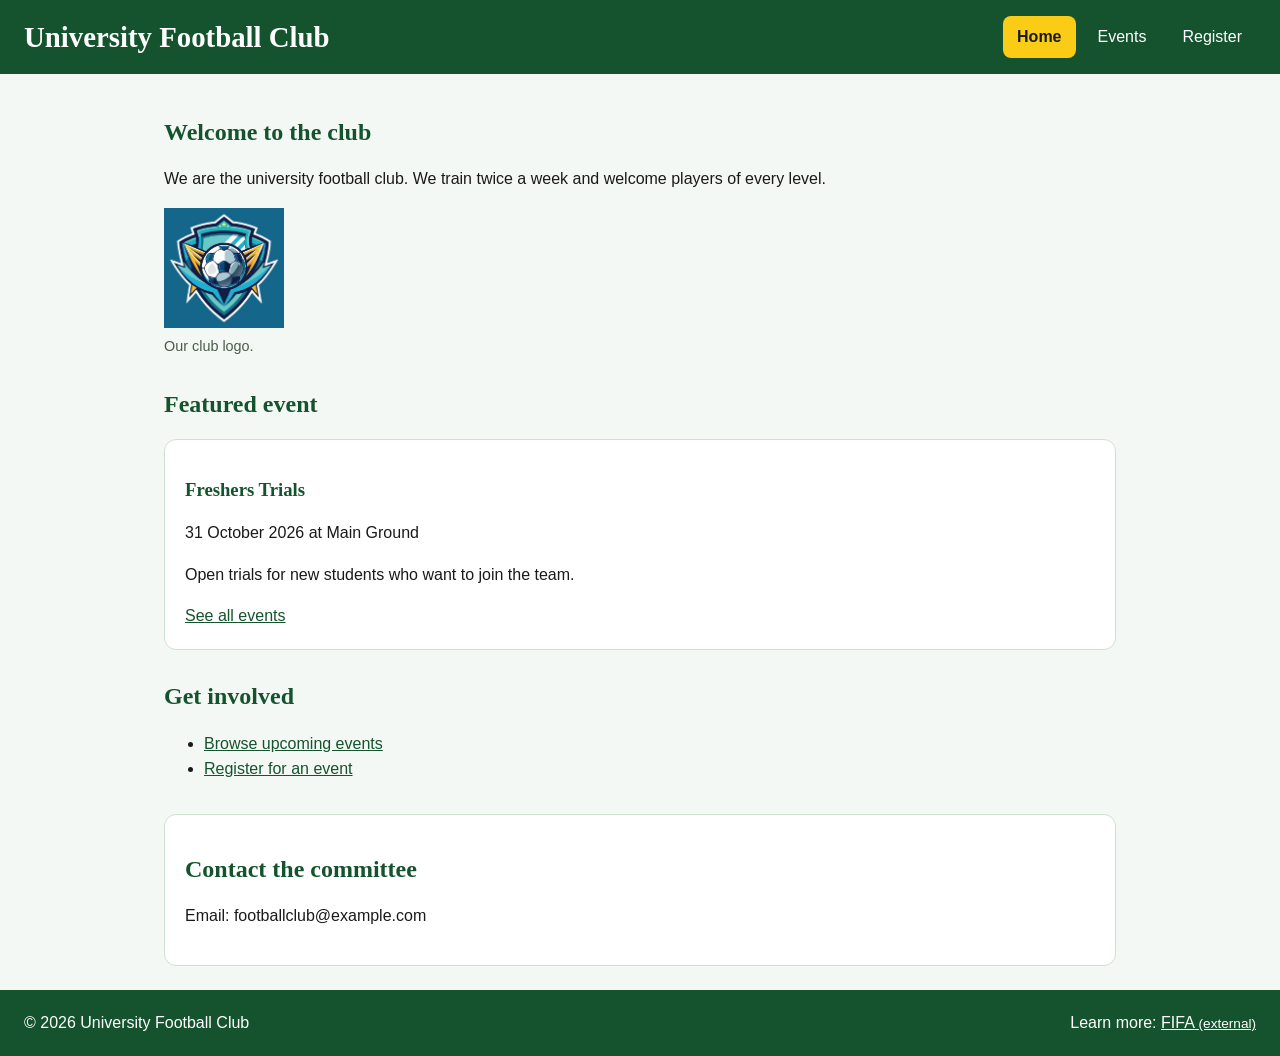
<file: index.html>
<!DOCTYPE html>
<html lang="en">

<head>
    <meta charset="UTF-8">
    <meta name="viewport" content="width=device-width, initial-scale=1.0">
    <title>University Football Club | Home</title>
    <link rel="stylesheet" href="css/style.css">
</head>

<body>
    <header>
        <h1>University Football Club</h1>
        <nav>
            <ul>
                <li><a href="index.html" class="active">Home</a></li>
                <li><a href="events.html">Events</a></li>
                <li><a href="register.html">Register</a></li>
            </ul>
        </nav>
    </header>

    <main>
        <section>
            <h2>Welcome to the club</h2>
            <p>We are the university football club. We train twice a week and welcome players of every level.</p>
            <figure>
                <img src="images/logo.png" alt="Football club logo: a football" width="120" height="120">
                <figcaption>Our club logo.</figcaption>
            </figure>
        </section>

        <section>
            <h2>Featured event</h2>
            <article>
                <h3>Freshers Trials</h3>
                <p><time datetime="2026-10-31">31 October 2026</time> at Main Ground</p>
                <p>Open trials for new students who want to join the team.</p>
                <a href="events.html">See all events</a>
            </article>
        </section>

        <section>
            <h2>Get involved</h2>
            <ul>
                <li><a href="events.html">Browse upcoming events</a></li>
                <li><a href="register.html">Register for an event</a></li>
            </ul>
        </section>

        <aside>
            <h2>Contact the committee</h2>
            <p>Email: footballclub@example.com</p>
        </aside>
    </main>

    <footer>
        <p>&copy; 2026 University Football Club</p>
        <p>Learn more: <a href="https://www.fifa.com/" target="_blank" rel="noopener noreferrer">FIFA</a></p>
    </footer>
</body>

</html>
</file>
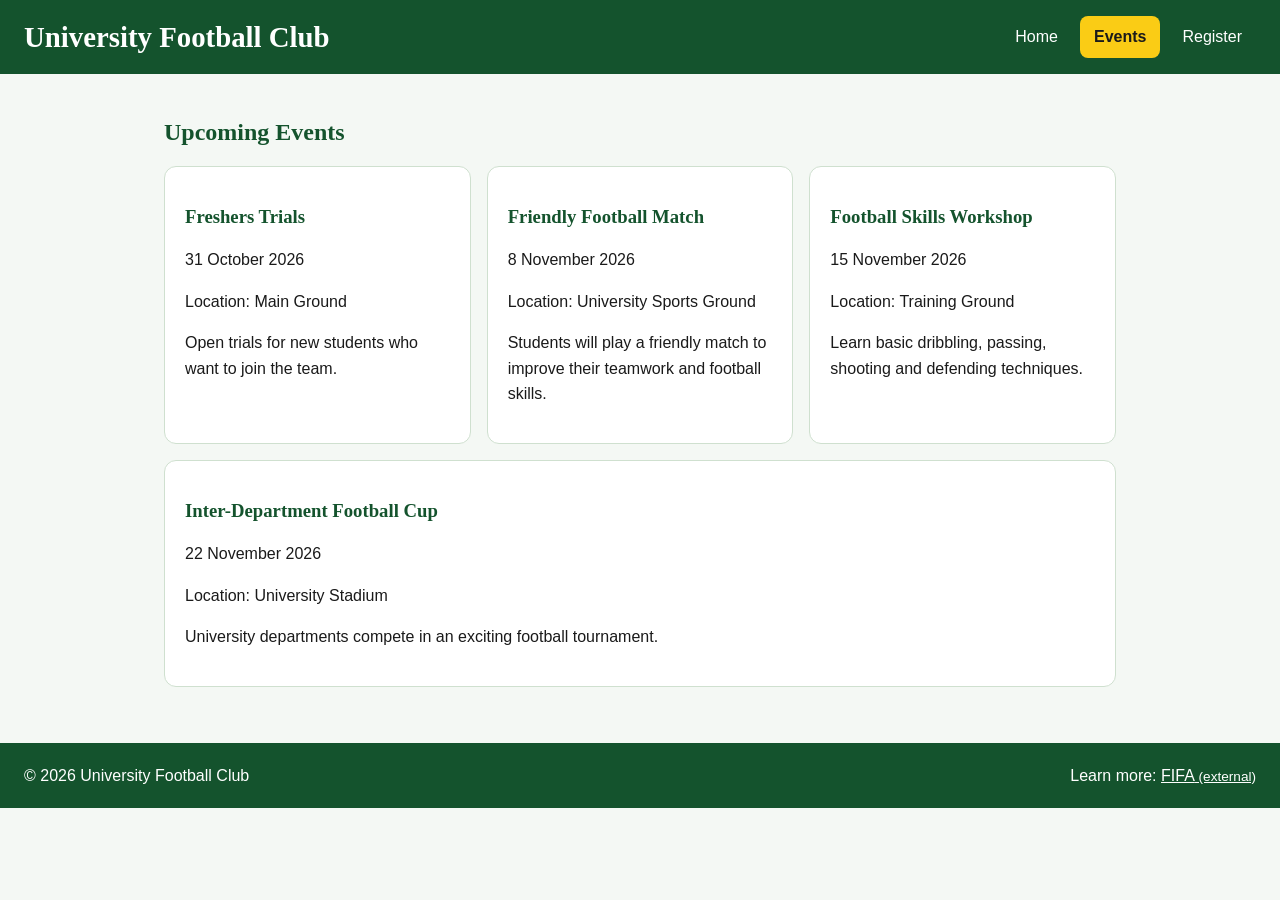
<file: events.html>
<!DOCTYPE html>
<html lang="en">

<head>
    <meta charset="UTF-8">
    <meta name="viewport" content="width=device-width, initial-scale=1.0">
    <title>University Football Club | Events</title>
    <link rel="stylesheet" href="css/style.css">
</head>

<body>
    <header>
        <h1>University Football Club</h1>
        <nav>
            <ul>
                <li><a href="index.html">Home</a></li>
                <li><a href="events.html" class="active">Events</a></li>
                <li><a href="register.html">Register</a></li>
            </ul>
        </nav>
    </header>

    <main>
        <section>
            <h2>Upcoming Events</h2>

            <div class="event-list">

                <article>
                    <h3>Freshers Trials</h3>
                    <p><time datetime="2026-10-31">31 October 2026</time></p>
                    <p>Location: Main Ground</p>
                    <p>Open trials for new students who want to join the team.</p>
                </article>

                <article>
                    <h3>Friendly Football Match</h3>
                    <p><time datetime="2026-11-08">8 November 2026</time></p>
                    <p>Location: University Sports Ground</p>
                    <p>Students will play a friendly match to improve their teamwork and football skills.</p>
                </article>

                <article>
                    <h3>Football Skills Workshop</h3>
                    <p><time datetime="2026-11-15">15 November 2026</time></p>
                    <p>Location: Training Ground</p>
                    <p>Learn basic dribbling, passing, shooting and defending techniques.</p>
                </article>

                <article>
                    <h3>Inter-Department Football Cup</h3>
                    <p><time datetime="2026-11-22">22 November 2026</time></p>
                    <p>Location: University Stadium</p>
                    <p>University departments compete in an exciting football tournament.</p>
                </article>

            </div>
        </section>
    </main>

    <footer>
        <p>&copy; 2026 University Football Club</p>
        <p>Learn more: <a href="https://www.fifa.com/" target="_blank" rel="noopener noreferrer">FIFA</a></p>
    </footer>
</body>

</html>
</file>
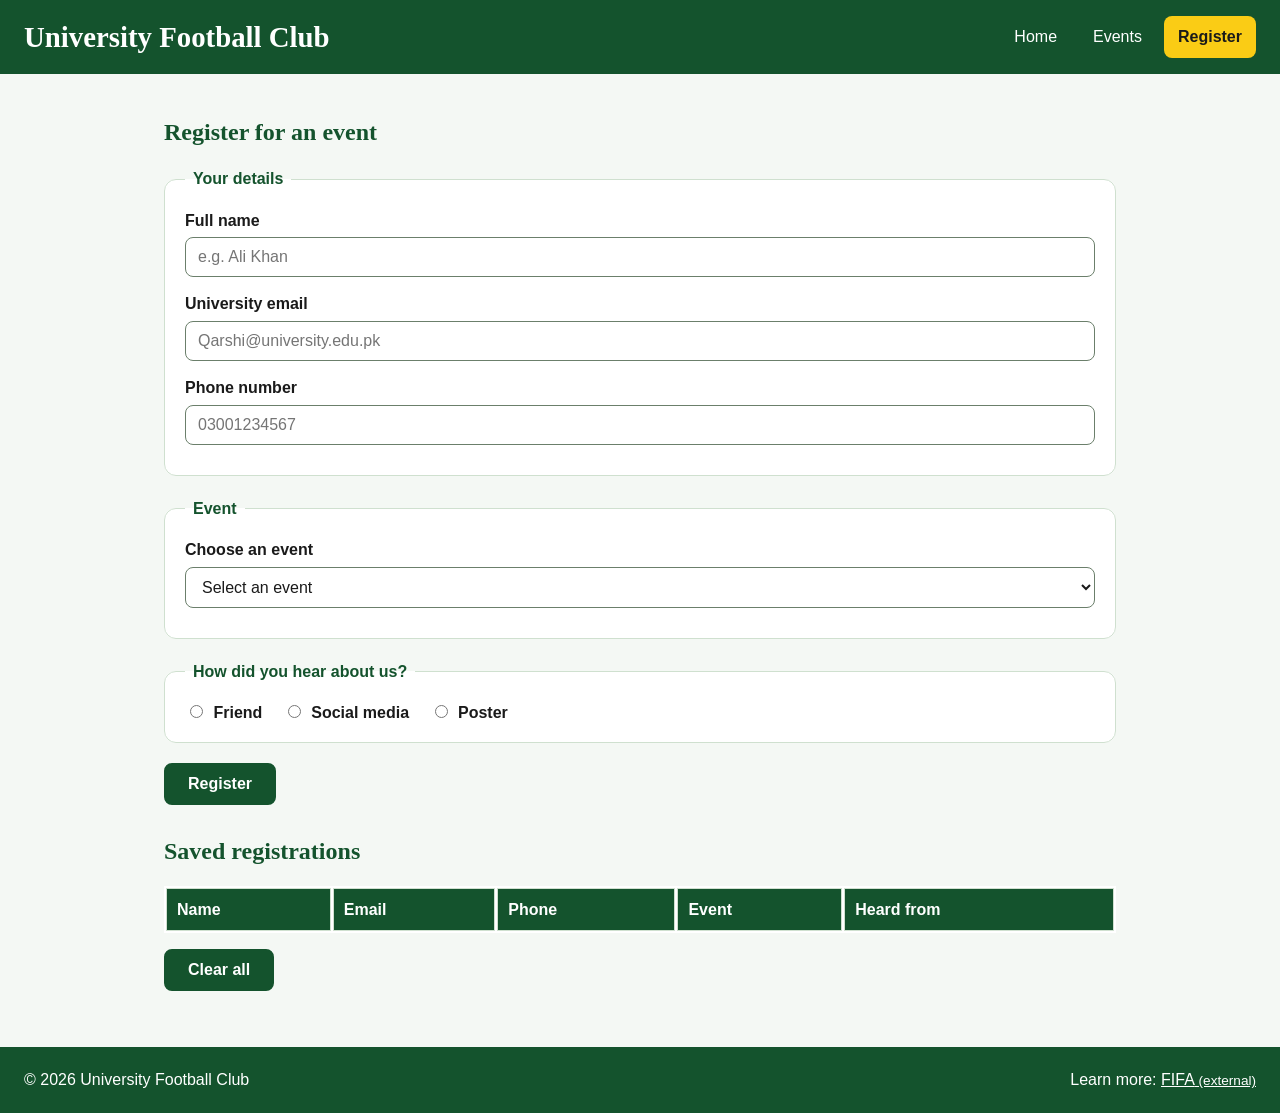
<file: register.html>
<!DOCTYPE html>
<html lang="en">

<head>
    <meta charset="UTF-8">
    <meta name="viewport" content="width=device-width, initial-scale=1.0">
    <title>University Football Club | Register</title>
    <link rel="stylesheet" href="css/style.css">
    <script src="js/register.js" defer></script>
</head>

<body>
    <header>
        <h1>University Football Club</h1>
        <nav>
            <ul>
                <li><a href="index.html">Home</a></li>
                <li><a href="events.html">Events</a></li>
                <li><a href="register.html" class="active">Register</a></li>
            </ul>
        </nav>
    </header>

    <main>
        <section>
            <h2>Register for an event</h2>
            <form id="register-form">
                <fieldset>
                    <legend>Your details</legend>

                    <label for="fullname">Full name</label>
                    <input type="text" id="fullname" name="fullname" required minlength="3" maxlength="50"
                        placeholder="e.g. Ali Khan">

                    <label for="email">University email</label>
                    <input type="email" id="email" name="email" required placeholder="Qarshi@university.edu.pk">

                    <label for="phone">Phone number</label>
                    <input type="tel" id="phone" name="phone" required pattern="03[0-9]{9}"
                        title="11 digits starting with 03" placeholder="03001234567">
                </fieldset>

                <fieldset>
                    <legend>Event</legend>

                    <label for="event">Choose an event</label>
                    <select id="event" name="event" required>
                        <option value="">Select an event</option>
                        <option value="Freshers Trials">Freshers Trials</option>
                        <option value="Friendly Football Match">Friendly Football Match</option>
                        <option value="Football Skills Workshop">Football Skills Workshop</option>
                        <option value="Inter-Department Football Cup">Inter-Department Football Cup</option>
                    </select>
                </fieldset>

                <fieldset>
                    <legend>How did you hear about us?</legend>

                    <input type="radio" id="hear-friend" name="hear" value="Friend" required>
                    <label for="hear-friend">Friend</label>

                    <input type="radio" id="hear-social" name="hear" value="Social media">
                    <label for="hear-social">Social media</label>

                    <input type="radio" id="hear-poster" name="hear" value="Poster">
                    <label for="hear-poster">Poster</label>
                </fieldset>

                <button type="submit">Register</button>
                <p id="message"></p>
            </form>
        </section>

        <section>
            <h2>Saved registrations</h2>
            <div class="table-wrap">
                <table>
                    <thead>
                        <tr>
                            <th>Name</th>
                            <th>Email</th>
                            <th>Phone</th>
                            <th>Event</th>
                            <th>Heard from</th>
                        </tr>
                    </thead>
                    <tbody id="registrations-body">
                    </tbody>
                </table>
            </div>
            <button type="button" id="clear-all">Clear all</button>
        </section>
    </main>

    <footer>
        <p>&copy; 2026 University Football Club</p>
        <p>Learn more: <a href="https://www.fifa.com/" target="_blank" rel="noopener noreferrer">FIFA</a></p>
    </footer>
</body>

</html>
</file>
<file: css/style.css>
/* ===== University Football Club: style.css ===== */
/* Follows CIT331 Lecture 3: selectors, box model, positioning, Flexbox, responsive design */

/* ---------- 1. Variables and base (custom properties, box-sizing, inheritance) ---------- */
:root {
  --brand: #14532d;
  --accent: #facc15;
  --bg: #f4f8f4;
  --surface: #ffffff;
  --text: #1a1a1a;
  --muted: #4b5b4b;
  --border: #cfe0cf;
  --space: 16px;
}

* {
  box-sizing: border-box;
}

body {
  margin: 0;
  font-family: "Segoe UI", Arial, sans-serif;
  font-size: 1rem;
  line-height: 1.6;
  color: var(--text);
  background: var(--bg);
}

img {
  max-width: 100%;
  height: auto;
}

/* ---------- 2. Headings and links (grouping selector, pseudo-classes) ---------- */
h1, h2, h3 {
  font-family: Georgia, "Times New Roman", serif;
  color: var(--brand);
  line-height: 1.2;
}

a {
  color: var(--brand);
}

a:hover {
  color: #000000;
}

/* Accessibility: always keep a clear focus outline */
a:focus, button:focus, input:focus, select:focus {
  outline: 3px solid #1d4ed8;
}

/* Attribute selector + pseudo-element: mark external links */
a[href^="https"]::after {
  content: " (external)";
  font-size: 0.85em;
}

/* ---------- 3. Header and navigation (Flexbox, sticky positioning) ---------- */
header {
  position: sticky;
  top: 0;
  background: var(--brand);
  padding: var(--space) 24px;
  display: flex;
  flex-direction: column;
  align-items: flex-start;
  gap: 12px;
}

header h1 {
  color: #ffffff;
  margin: 0;
  font-size: 1.4rem;
}

nav > ul {
  display: flex;
  flex-wrap: wrap;
  gap: 8px;
  list-style: none;
  margin: 0;
  padding: 0;
}

nav a {
  display: block;
  color: #ffffff;
  text-decoration: none;
  padding: 8px 14px;
  border-radius: 8px;
}

nav a:hover {
  background: rgba(255, 255, 255, 0.2);
  color: #ffffff;
}

nav a.active {
  background: var(--accent);
  color: var(--text);
  font-weight: bold;
}

nav a:focus, footer a:focus {
  outline: 3px solid #ffffff;
}

/* ---------- 4. Main area and cards (box model) ---------- */
main {
  max-width: 1000px;
  margin: 0 auto;
  padding: var(--space);
}

section {
  margin-bottom: 32px;
}

article, aside {
  background: var(--surface);
  border: 1px solid var(--border);
  border-radius: 12px;
  padding: 20px;
}

figure {
  margin: var(--space) 0;
}

figcaption {
  color: var(--muted);
  font-size: 0.9rem;
}

/* Event cards side by side (Flexbox) */
.event-list {
  display: flex;
  flex-wrap: wrap;
  gap: var(--space);
}

.event-list article {
  flex: 1 1 250px;
}

/* ---------- 5. Footer (Flexbox) ---------- */
footer {
  background: var(--brand);
  color: #ffffff;
  padding: 20px 24px;
  display: flex;
  flex-direction: column;
  gap: 8px;
}

footer p {
  margin: 0;
}

footer a {
  color: #ffffff;
}

footer a:hover {
  color: var(--accent);
}

/* ---------- 6. Forms ---------- */
fieldset {
  background: var(--surface);
  border: 1px solid var(--border);
  border-radius: 12px;
  padding: 16px 20px;
  margin: 0 0 20px;
}

legend {
  font-weight: bold;
  color: var(--brand);
  padding: 0 8px;
}

label {
  font-weight: bold;
}

/* Attribute selectors for input types */
input[type="text"], input[type="email"], input[type="tel"], select {
  display: block;
  width: 100%;
  padding: 10px 12px;
  margin: 4px 0 14px;
  border: 1px solid #6b7f6b;
  border-radius: 8px;
  font-family: inherit;
  font-size: 1rem;
  background: #ffffff;
  color: var(--text);
}

input[type="radio"] {
  margin-right: 6px;
}

/* Adjacent sibling combinator: label right after a radio */
input[type="radio"] + label {
  margin-right: 16px;
}

button {
  background: var(--brand);
  color: #ffffff;
  font-family: inherit;
  font-size: 1rem;
  font-weight: bold;
  padding: 10px 22px;
  border: 2px solid var(--brand);
  border-radius: 8px;
}

button:hover {
  background: #ffffff;
  color: var(--brand);
}

#message {
  color: #166534;
  font-weight: bold;
}

/* ---------- 7. Table (pseudo-class nth-child) ---------- */
.table-wrap {
  overflow: auto;
  margin-bottom: var(--space);
}

table {
  width: 100%;
  background: var(--surface);
}

th, td {
  text-align: left;
  padding: 8px 10px;
  border: 1px solid var(--border);
}

thead th {
  background: var(--brand);
  color: #ffffff;
}

tbody tr:nth-child(even) {
  background: #eef5ee;
}

/* ---------- 8. Responsive: tablet and up (mobile-first media query) ---------- */
@media (min-width: 768px) {
  header {
    flex-direction: row;
    justify-content: space-between;
    align-items: center;
  }

  header h1 {
    font-size: 1.8rem;
  }

  main {
    padding: 24px;
  }

  footer {
    flex-direction: row;
    justify-content: space-between;
    align-items: center;
  }
}
</file>
